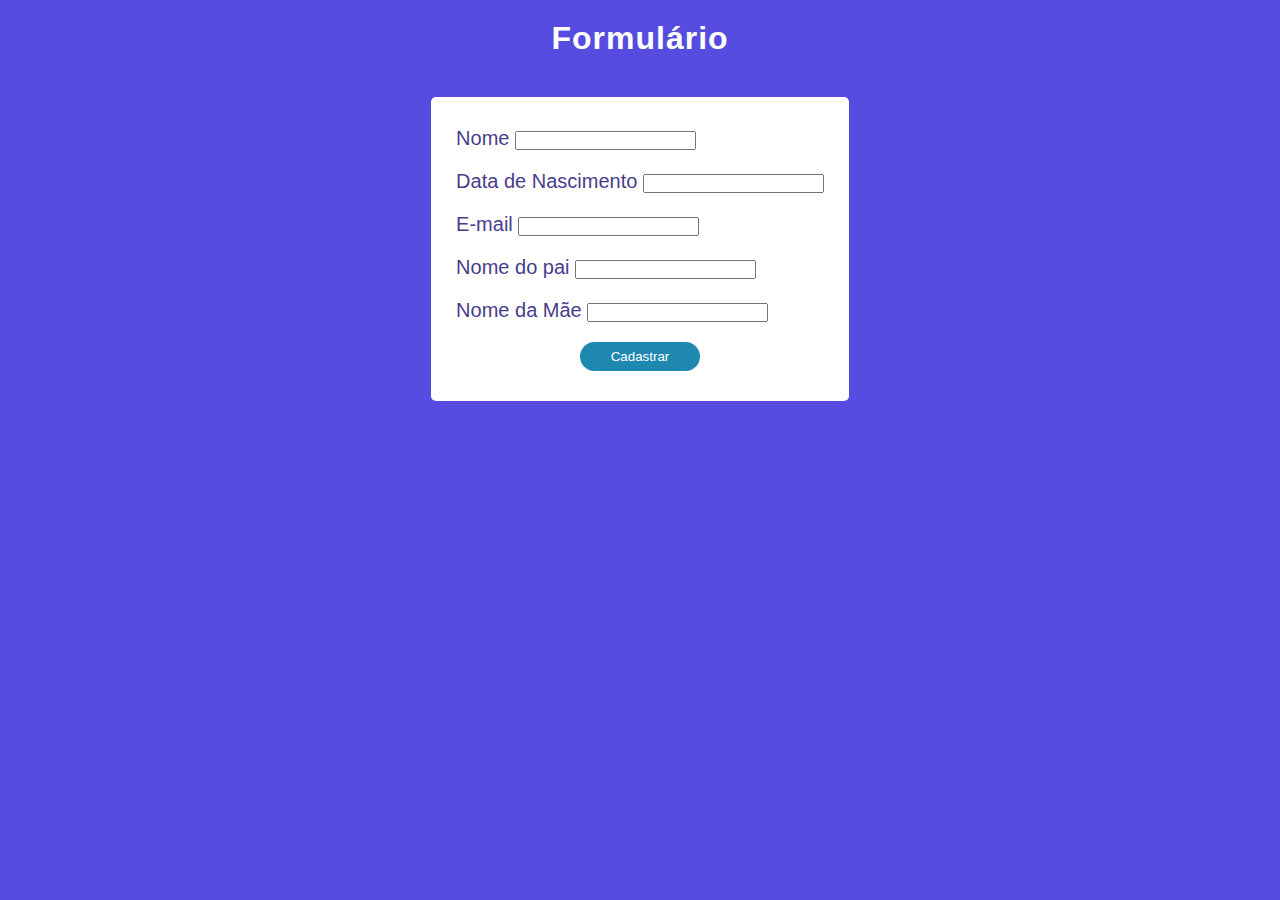
<file: index.html>
<!DOCTYPE html>

<html lang="pt-br">

    <head>

        <title> Formulário </title>

        <meta charset = "UTF-8"/>
        <meta name = "viewport" content = "width=device-width, initial-scale = 1.0" />
        <meta http-equiv = "X-UA-Compatible" content = "ie = edge" /> 

        <link rel = "stylesheet" href = "./css/estilo-geral.css" />
    
    </head>

    <body>

        <section class = "form-section">
            
            <h1> Formulário </h1>

            <div class = "form-wrapper">

                <form action = "">

                    <div class = "input-block">

                        <label for = "nome"> Nome </label>
                        <input type = "text" id = "nome" />

                    </div>

                    <div class = "input-block">

                        <label for = "dataNascimento"> Data de Nascimento </label>
                        <input type = "text" id = "dataNascimento"/>

                    </div>

                    <div class = "input-block">

                        <label for = "email"> E-mail </label>
                        <input type = "email" id = "email" /> 

                    </div>

                    <div class = "input-block">

                        <label for = "nomePai"> Nome do pai </label>
                        <input type = "text" id = "nomePai" />

                    </div>

                    <div class = "input-block">

                        <label for = "nomeMae"> Nome da Mãe </label>
                        <input type = "text" id = "nomeMae" /> 

                    </div>

                    <button type = "submit" class = "btn-enviar"> Cadastrar </button>

                </form>

            </div>
            
        </section>

    </body>

</html>
</file>
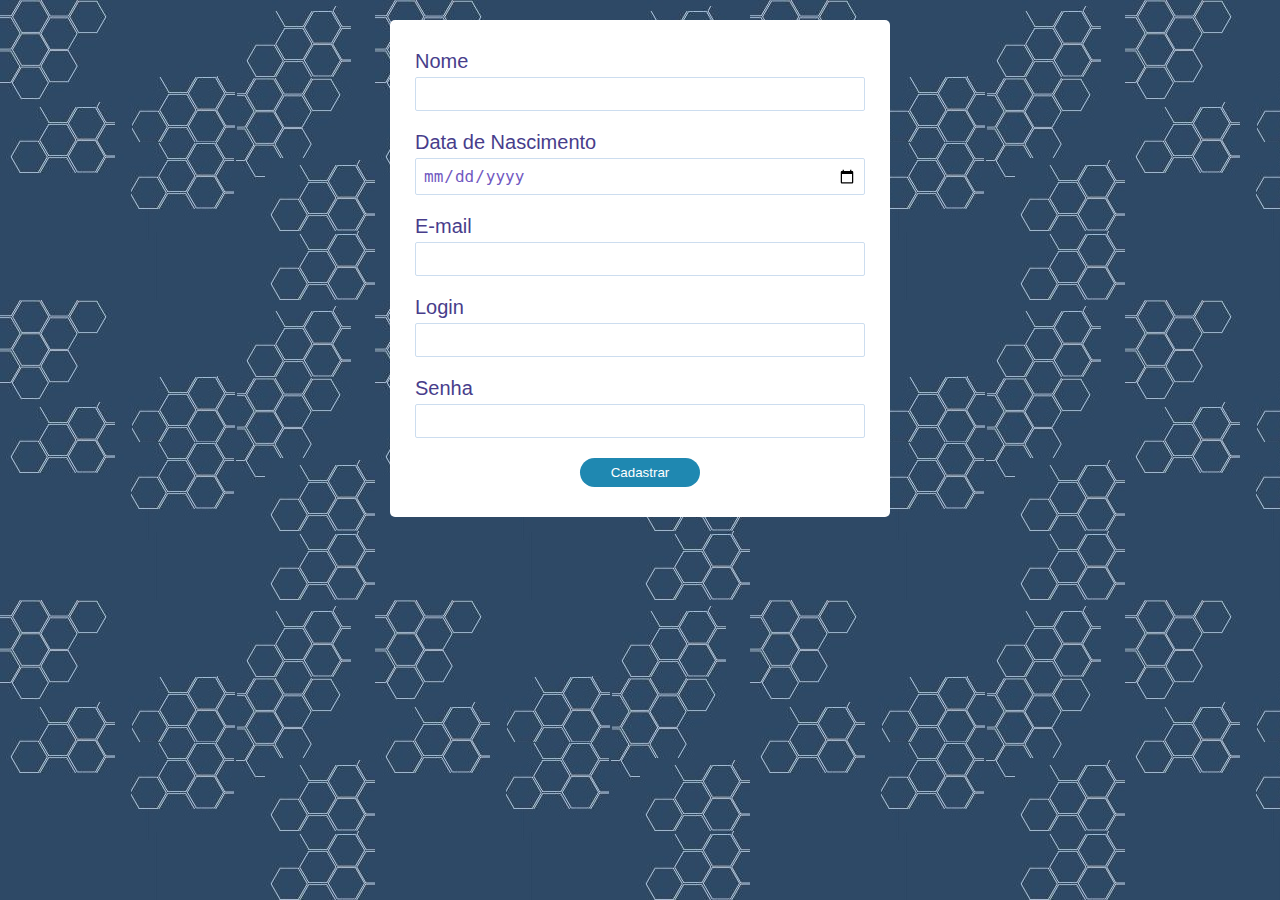
<file: formulario.html>
<!DOCTYPE html>

<html lang="pt-br">

    <head>

        <title> Formulário </title>

        <meta charset = "UTF-8"/>
        <meta name = "viewport" content = "width=device-width, initial-scale = 1.0" />
        <meta http-equiv = "X-UA-Compatible" content = "ie = edge" /> 

        <link rel = "stylesheet" href = "./css/estilo-form.css" />
        <link rel = "stylesheet" href = "./css/animacao-form.css" />
        <link rel = "stylesheet" href = "./css/animacao-login.css" />
    
    </head>

    <body>

        <section class = "form-section">
            
            <div class = "form-wrapper" id = "div-form">

                <form action = "login.html" id = "form-cadastro" methodo = "post">

                    <div class = "input-block">

                        <label for = "nome"> Nome </label>
                        <input type = "text" id = "nome" />

                    </div>

                    <div class = "input-block">

                        <label for = "dataNascimento"> Data de Nascimento </label>
                        <input type = "date" id = "dataNascimento"/>

                    </div>

                    <div class = "input-block">

                        <label for = "email"> E-mail </label>
                        <input type = "email" id = "email" /> 

                    </div>
                    
                    <div class = "input-block">

                        <label for = "login"> Login </label>
                        <input type = "text" id = "login" /> 

                    </div>
                    
                    <div class = "input-block">

                        <label for = "senha"> Senha </label>
                        <input type = "password" id = "Senha" /> 

                    </div>

                    <button type = "submit" class = "btn-cadastrar" id = "btnCadastrar"> Cadastrar </button>

                </form>

            </div>
            
        </section>

        <script src = "./js/form-val.js"></script>
    </body>

</html>
</file>
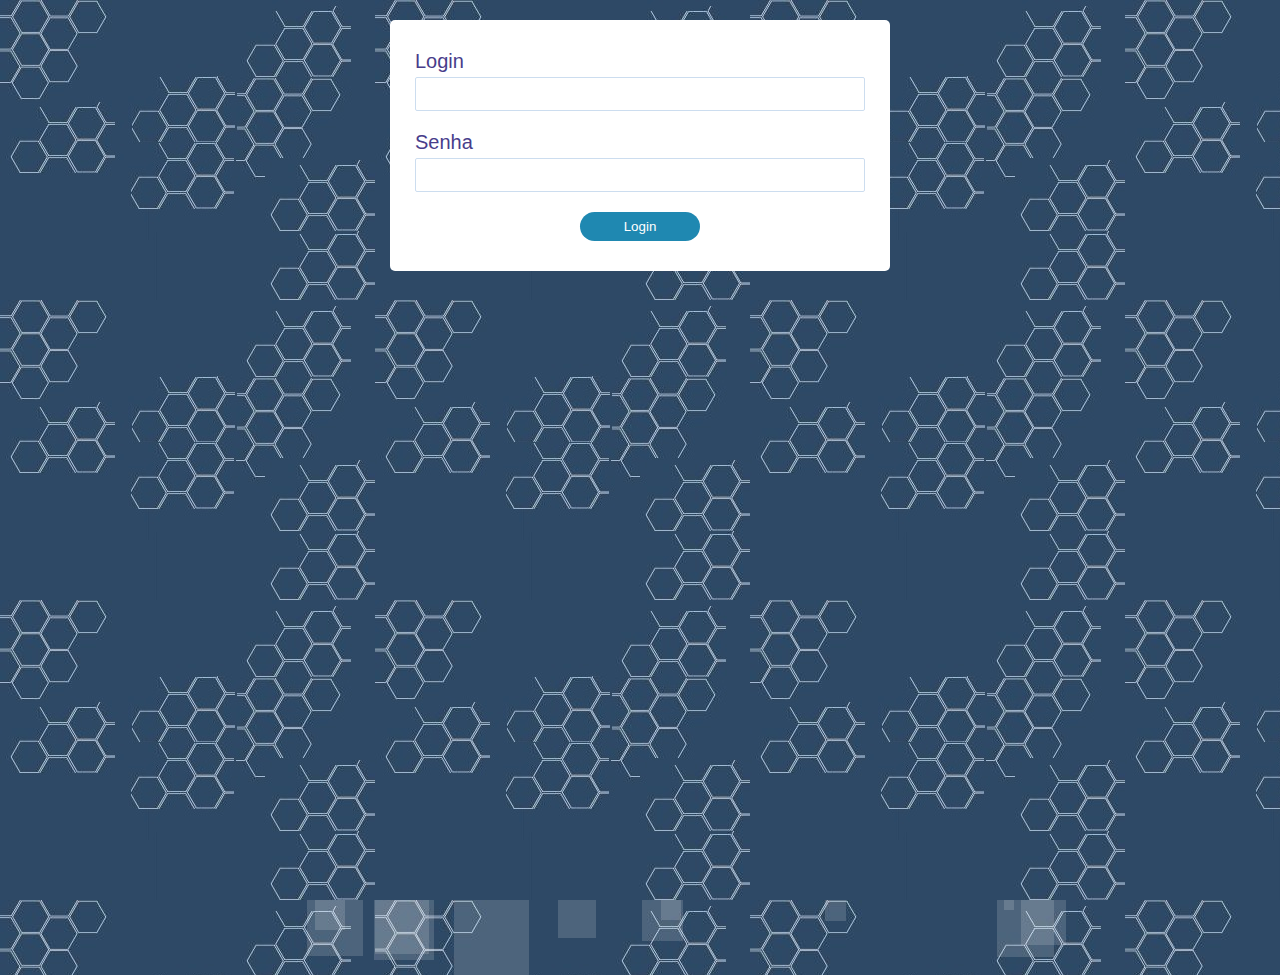
<file: login.html>
<!DOCTYPE html>

<html lang="pt-br">

    <head>

        <title> Login </title>

        <meta charset = "UTF-8"/>
        <meta name = "viewport" content = "width=device-width, initial-scale = 1.0" />
        <meta http-equiv = "X-UA-Compatible" content = "ie = edge" /> 

        <link rel = "stylesheet" href = "./css/estilo-form.css" />
        <link rel = "stylesheet" href = "./css/estilo-login.css" />
        <link rel = "stylesheet" href = "./css/animacao-form.css" />
        <link rel = "stylesheet" href = "./css/animacao-login.css" />
        <link rel = "stylesheet" href = "./css/efeito-quad.css" />
    
    </head>

    <body>

        <section class = "form-section">
            
            <div class = "form-wrapper" id = "div-form">

                <form action = "formulario.html" id = "form-login">

                    <div class = "input-block">

                        <label for = "login"> Login </label>
                        <input type = "text" id = "login" /> 

                    </div>
                    
                    <div class = "input-block">

                        <label for = "senha"> Senha </label>
                        <input type = "password" id = "Senha" /> 

                    </div>

                    <button type = "submit" class = "btn-login" id = "btnLogin"> Login </button>

                </form>

            </div>
            
        </section>

        <ul class = "quadrados"></ul>
        
        <script src = "./js/efeito-quad.js"></script>
        <script src = "./js/script.js"></script>

    </body>

</html>
</file>
<file: css/estilo-geral.css>
*{
    box-sizing: border-box;
    margin: 0;
    padding: 0;

}

html, body{
    height: 100vh;

}

body{
    background-color: #564de0;
    font-family: Roboto, Arial, sans-serif;

}

section{
    display: flex;
    flex-direction: column;
    justify-content: center;
    align-items: center;

}

h1{
    font-size:32px;
    letter-spacing: 1px;
    margin: 20px 0;
    color:  white;

}

form{
    margin: 20px 0;
    background-color: white;
    padding: 30px 25px;
    border-radius: 5px;

}

form .input-block{
    margin-bottom: 20px;

}

form .input-block label{
    font-size: 20px;
    color: darkslateblue;

}

form .intput-block input{
    width: 100%;
    display: block;
    margin-top: 8px;
    padding: 7px;
    font-size: 16px;
    color: #7159c1;
    border-radius: 2px;
    border: 1px solid #ccddef;
    outline-color: #7159c1;

}

form .btn-enviar{
    display: block;
    min-width: 120px;
    border: none;
    background-color: #1f88b1;
    color: white;
    border-radius: 25px;
    margin: auto;
    padding: 7px;

}
</file>
<file: css/estilo-form.css>
*{
    box-sizing: border-box;
    margin: 0;
    padding: 0;

}

html, body{
    height: 100vh;

}

body{
    background-image: url("../img/bkg.jpg");
    font-family: Roboto, Arial, sans-serif;

}

section{
    display: flex;
    flex-direction: column;
    justify-content: center;
    align-items: center;

}

h1{
    font-size:32px;
    letter-spacing: 1px;
    margin: 20px 0;
    color:  white;

}

section #div-form{
    width: 500px;
    
}

form{
    margin: 20px 0;
    background-color: white;
    padding: 30px 25px;
    border-radius: 5px;

}

form .input-block{
    margin-bottom: 20px;

}

form .input-block label{
    font-size: 20px;
    color: darkslateblue;

}

form .input-block input{
    width: 100%;
    display: block;
    margin-top: 4px;
    padding: 7px;
    font-size: 16px;
    color: #7159c1;
    border-radius: 2px;
    border: 1px solid #ccddef;
    outline-color: #7159c1;

}

form .btn-cadastrar{
    display: block;
    min-width: 120px;
    border: none;
    background-color: #1f88b1;
    color: white;
    border-radius: 25px;
    margin: auto;
    padding: 7px;

}
</file>
<file: css/animacao-form.css>
/* Fazendo o formulário aparecer suavemente na tela quando abrir a página  */
form{
    overflow: hidden;
    animation-name: fade;
    animation-duration: 500ms;

}

/* Função de entrada do formulário */
@keyframes fade{
    from{
        opacity: 0;
        transform: scale(0.9);

    }
    to{
        opacity: 1;
        transform: scale(1);
    }

}

/* Fazendo os campos aparecerem da esquerda para a direita, suavizando a entrada e fazendo os campos entrar e momentos distintos. */

/*Input Nome*/
form .input-block:nth-child(1){
    animation: move;
    animation-duration: 500ms;
    animation-delay: 300ms;
    animation-fill-mode: backwards;

}

/*Input Data de nascimento*/
form .input-block:nth-child(2){
    animation: move;
    animation-duration: 500ms;
    animation-delay: 600ms;
    animation-fill-mode: backwards;

}

/*Input Email*/
form .input-block:nth-child(3){
    animation: move;
    animation-duration: 500ms;
    animation-delay: 900ms;
    animation-fill-mode: backwards;
}

/*Input Login*/
form .input-block:nth-child(4){
    animation: move;
    animation-duration: 500ms;
    animation-delay: 1200ms;
    animation-fill-mode: backwards;
}

/*Input Senha*/
form .input-block:nth-child(5){
    animation: move;
    animation-duration: 500ms;
    animation-delay: 1500ms;
    animation-fill-mode: backwards;
}

/*Input submit/Cadastrar*/
form .btn-cadastrar{
    animation: move;
    animation-duration: 500ms;
    animation-delay: 2000ms;
    animation-fill-mode: backwards;
}

/*Função de entrada dos inputs */
@keyframes move{
    from{
        opacity: 0;
        transform: translate(-35%);
    }
    to{
        opacity: 1;
        transform: translate(0%);

    }

}
</file>
<file: css/animacao-login.css>
/* Quuando clicar no login o formulário irá se deslocar para para baixo */

/*Input submit/Cadastrar*/
form .btn-login{
    animation: move;
    animation-duration: 500ms;
    animation-delay: 1100ms;
    animation-fill-mode: backwards;
}

/* Essa classe é adicionada no login de formuláio através do JS */
.form-baixo{
    animation: paraBaixo;
    animation-duration: 500ms;
    animation-fill-mode: forwards;

}
/* Função que faz o formulário de login ir para baixo*/
@keyframes paraBaixo{
    from{  
        transform: translateY(0);

    }
    to{
        transform: translateY(100vh);
        /*vh = Animation view hate */

    }

}
</file>
<file: css/estilo-login.css>
form .btn-login{
    display: block;
    min-width: 120px;
    border: none;
    background-color: #1f88b1;
    color: white;
    border-radius: 25px;
    margin: auto;
    padding: 7px;

}
</file>
<file: css/efeito-quad.css>
/* Efeito para o plano de fundo da pagina  */

body{
    overflow: hidden;
}

.quadrados li{
    width: 40px;
    height: 40px;
    background-color: rgba(255, 255, 255, 0.15);
    display: block;
    position: absolute;
    bottom: -40px;
    animation: quadradinhos 2s infinite;
    animation-direction: alternate;

}


/* Função de animação */
@keyframes quadradinhos{
    from{
        opacity: 0;
        transform: translateY(0);
    }
    50%{
        opacity: 1;
    }
    to{
        transform: translateY(-800px) rotate(960deg);

    }

}
/* deg = degrees */
</file>
